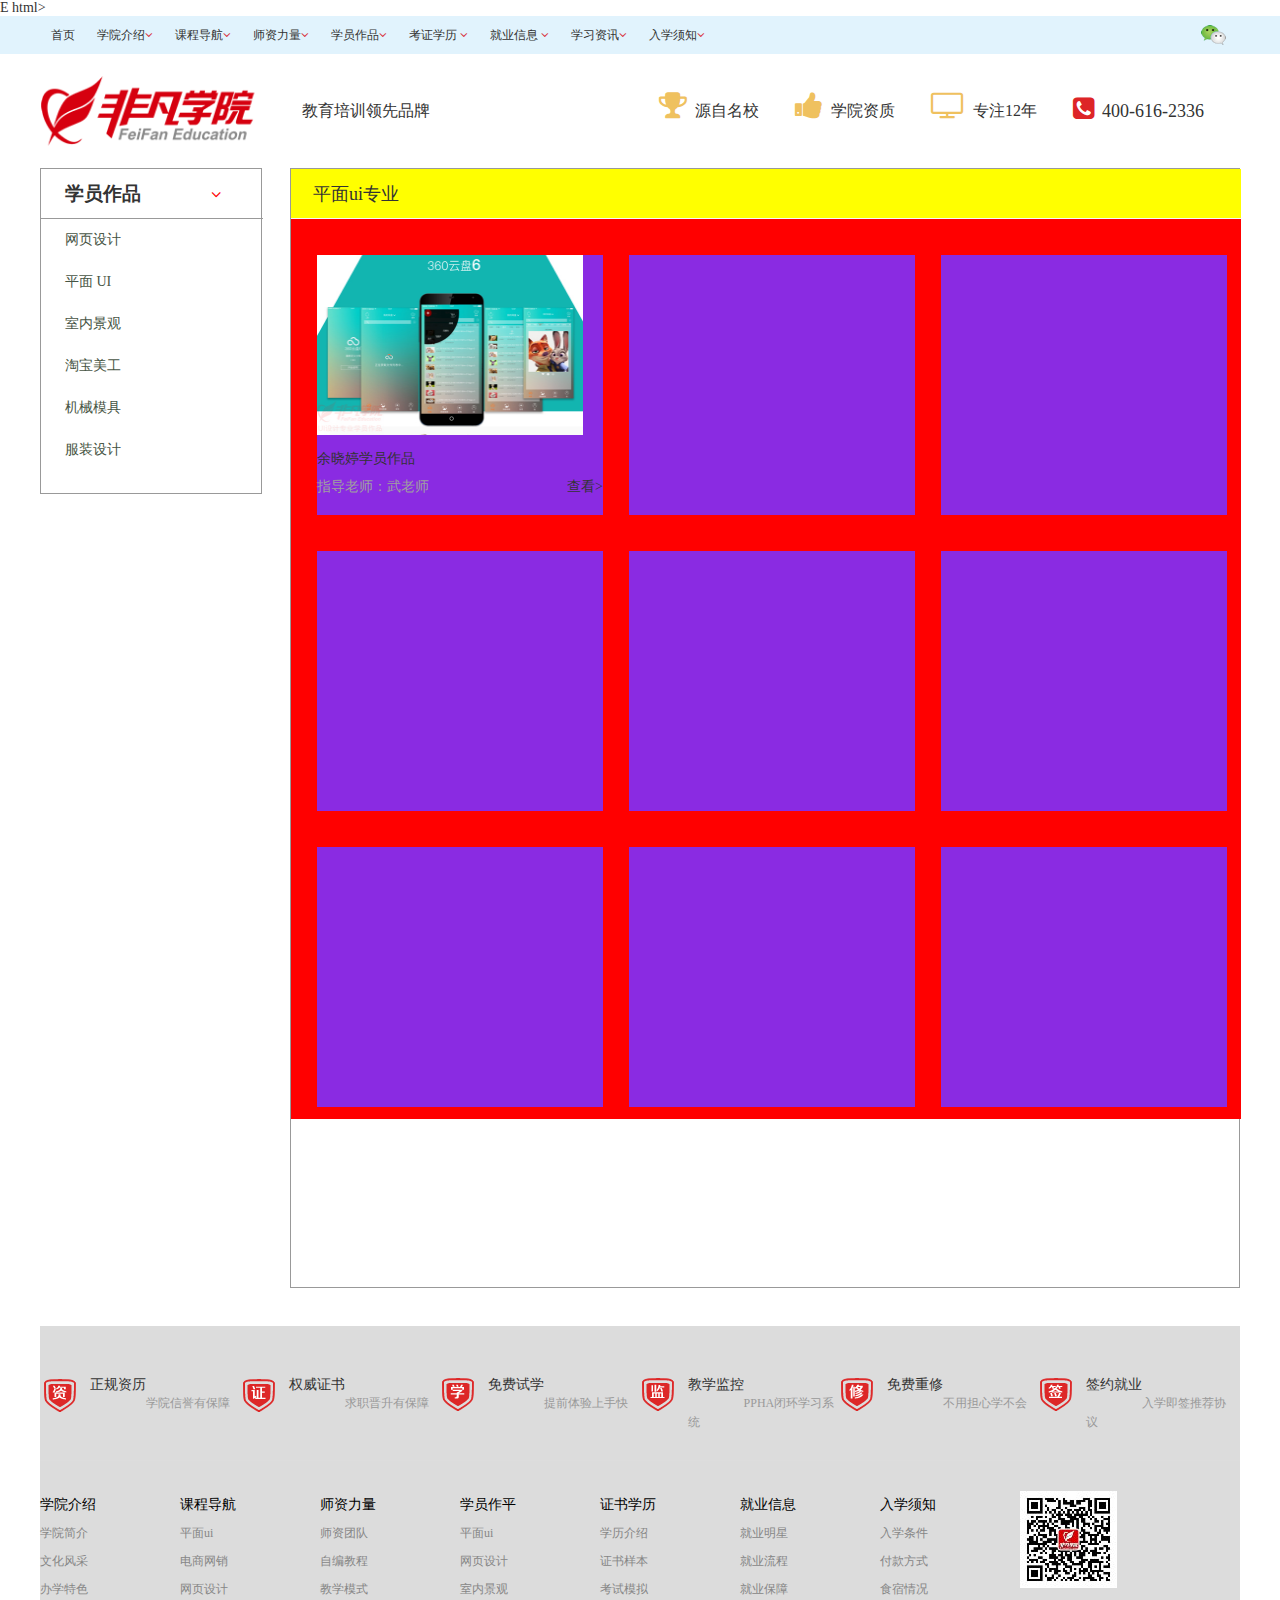
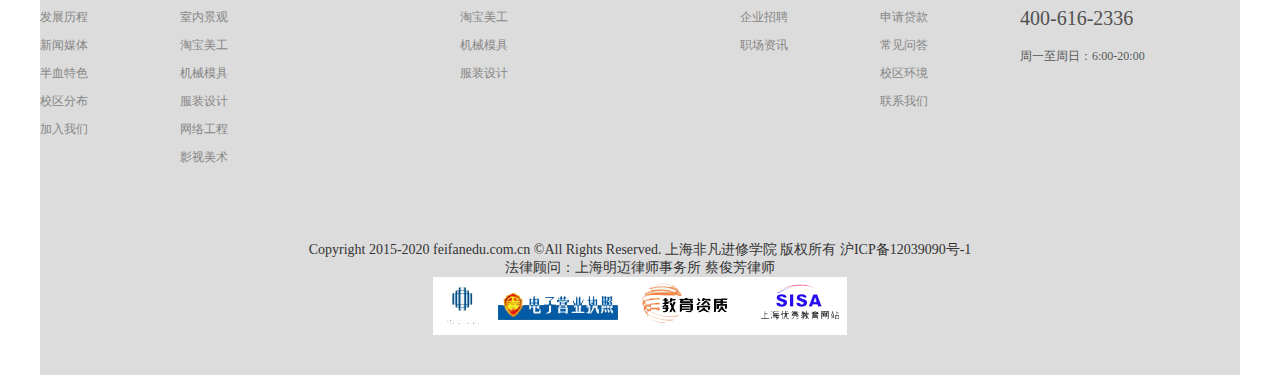
<file: 1/xxzp.html>
E html>
<html>
	<head>
		<meta charset="UTF-8">
		<title></title>
		<link rel="stylesheet" href="css/font-awesome.css" />
		<link rel="stylesheet" href="css/style.css" />
		<link rel="stylesheet" href="css/qitafy.css" />
	</head>
	<body>
		<div id="header">
			
		</div>
		<div class="main3 w">
		<div class="xxjs-left left">
						<div class="xxjs-shang">
				<h3 class="left">学员作品</h3>
					<span class="fa fa-angle-down right"></span>	
				</div>
				<div class="xxjs-xia">
					<ul>
					
						<li>
						<a href="#">网页设计</a>
					</li>
					<li>
						<a href="#">平面 UI</a>
					</li>
					<li>
						<a href="#">室内景观</a>
					</li>
					<li>
						<a href="#">淘宝美工</a>
					</li>
					<li>
						<a href="#">机械模具</a>
					</li>
					<li>
						<a href="#">服装设计</a>
					</li>
					</ul>
				</div>
				</div>
				<div class="xxzp-right right">
					<div class="zuop-tou">
					<p>平面ui专业</p>
				</div>
				<div class="zuop-xia">
					<ul>
						<li>
							<div class="img">
									<img src="img/作品-1.jpg"/>
								</div>
								<p style="margin-top: 10px;">余晓婷学员作品</p>
								<p style="color: #a0a0a0;">指导老师：武老师<span class="right"><a href="#">查看></a></span></p>
						</li>
						<li></li>
						<li></li>
						<li></li>
						<li></li>
						<li></li>
						<li></li>
						<li></li>
						<li></li>
					</ul>
				</div>
				</div>	
		</div>
		
		
		
		<div id="footer">
			
		</div>
	<script type="text/javascript" src="js/jquery-2.1.0.js" ></script>
		
		<script type="text/javascript">
			
			$(document).ready(function(){
				$("#header").load("header.html");
				$("#footer").load("footer.html");
			});
			
			
				var aImages = $(".main3 .xxzp-right .zuop-xia .img");
				aImages.hover(function() {
					$(this).children("img").stop().animate({
						width: "372px",
						height: "280px",
						left: "-50px",
						top: "-50px"
					}, 1000);
				}, function() {
					$(this).children("img").stop().animate({
						width: "272px",
						height: "180px",
						left: "0px",
						top: "0px"
					}, 1000);
				});
		</script>	
	</body>
</html>
</file>
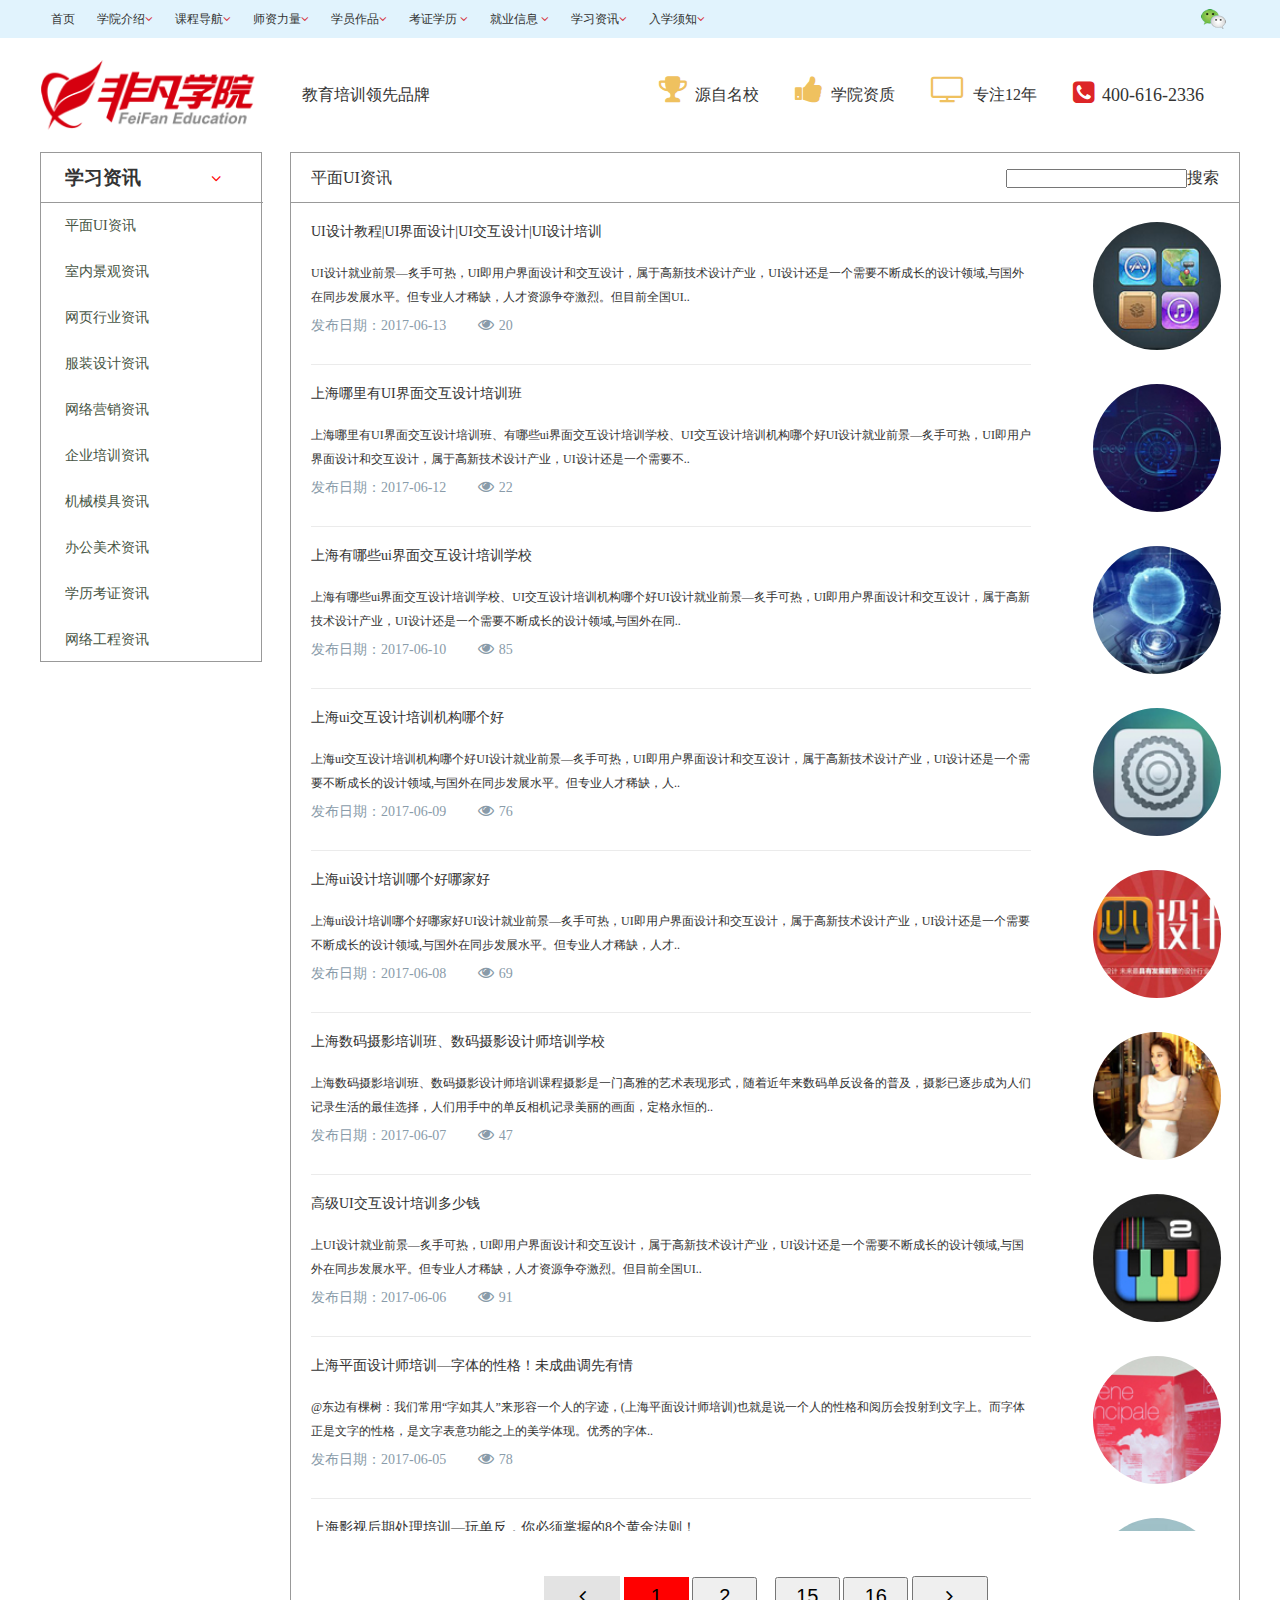
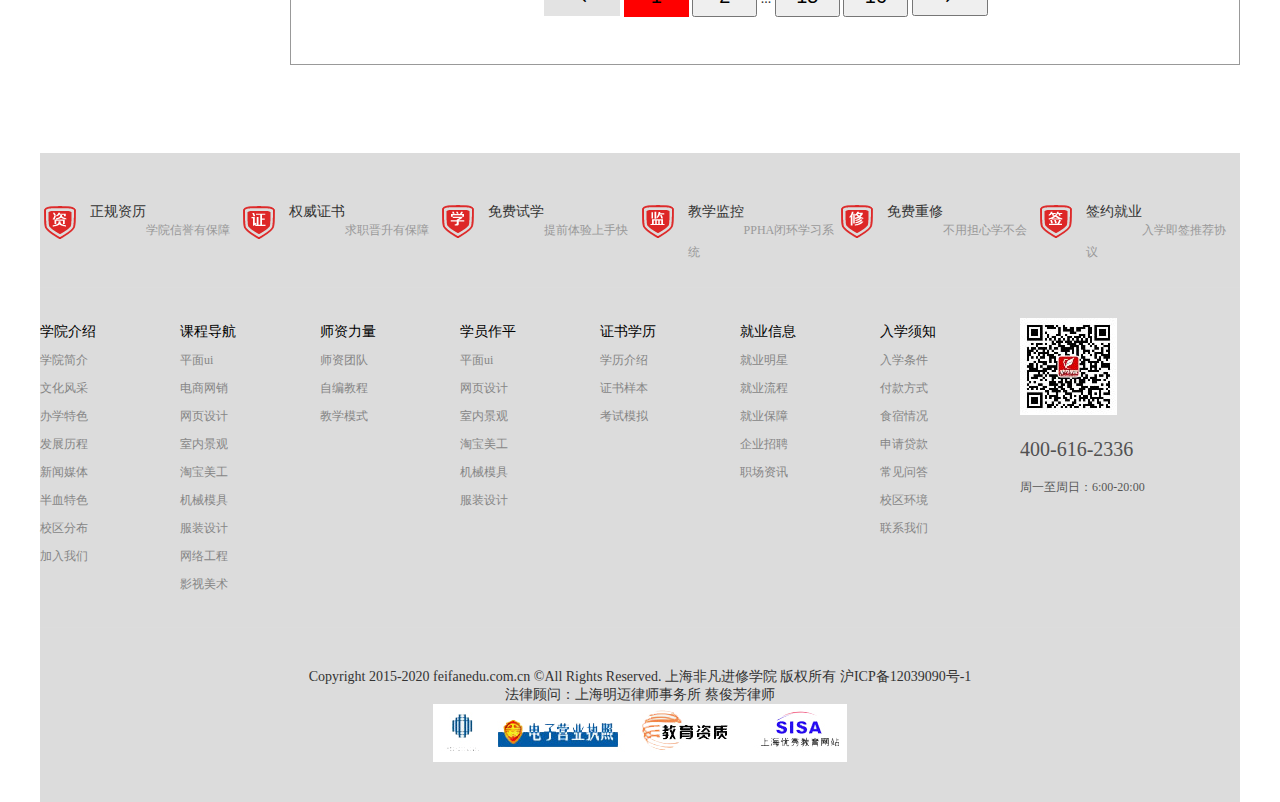
<file: 1/zixun.html>
<!DOCTYPE html>
<html>
	<head>
		<meta charset="UTF-8">
		<title></title>
		<link rel="stylesheet" href="css/font-awesome.css" />
		<link rel="stylesheet" href="css/style.css" />
		<link rel="stylesheet" href="css/qitafy.css" />
	</head>
	<body>
		<div id="header">
			
		</div>
		<div class="main2 w">
			<div class="xxjs-left left">
						<div class="xxjs-shang">
				<h3 class="left">学习资讯</h3>
					<span class="fa fa-angle-down right"></span>	
				</div>
				<div class="xxjs-xia">
					<ul>
					<li><a href="#">平面UI资讯</a></li>
						<li><a href="#">室内景观资讯</a></li>
						<li><a href="#">网页行业资讯</a></li>
						<li><a href="#">服装设计资讯</a></li>
						<li><a href="#">网络营销资讯</a></li>
						<li><a href="#">企业培训资讯</a></li>
						<li><a href="#">机械模具资讯</a></li>
						<li><a href="#">办公美术资讯</a></li>
						<li><a href="#">学历考证资讯</a></li>
						<li><a href="#">网络工程资讯</a></li>
					</ul>
				</div>
				</div>
			<div class="xxjs-right right">
				<div class="wenzi">
					<div class="wenzi-l left">
						<a href="#">平面UI资讯</a>
					</div>
					<div class="wenzi-r right">
						<input type="search" name="search" id="search" /><span>搜索</span>
					</div>
				</div>
				
				<div class="xiawen">
					<ul>
						<li>
							<div class="tizixs left">
								<p class="a1"><a href="#">UI设计教程|UI界面设计|UI交互设计|UI设计培训</a></p>
										<p class="a2"><a href="#">UI设计就业前景—炙手可热，UI即用户界面设计和交互设计，属于高新技术设计产业，UI设计还是一个需要不断成长的设计领域,与国外在同步发展水平。但专业人才稀缺，人才资源争夺激烈。但目前全国UI..</a></p>
										<p class="a3"><span>发布日期：2017-06-13 </span><span class="fa fa-eye"></span>20 </p>
							</div>
							<div class="tupian22 right">
								<img src="img/201706130928199.jpg"/
							</div>
						</li>
						<li>
							<div class="tizixs left">
								<p class="a1"><a href="#">上海哪里有UI界面交互设计培训班</a></p>
										<p class="a2"><a href="#">上海哪里有UI界面交互设计培训班、有哪些ui界面交互设计培训学校、UI交互设计培训机构哪个好UI设计就业前景—炙手可热，UI即用户界面设计和交互设计，属于高新技术设计产业，UI设计还是一个需要不..</a></p>
										<p class="a3"><span>发布日期：2017-06-12 </span><span class="fa fa-eye"></span>22 </p>
							</div>
							<div class="tupian22 right">
								<img src="img/201706121027530.jpg"/
							</div>
						</li>
						<li>
							<div class="tizixs left">
								<p class="a1"><a href="#">上海有哪些ui界面交互设计培训学校</a></p>
										<p class="a2"><a href="#">上海有哪些ui界面交互设计培训学校、UI交互设计培训机构哪个好UI设计就业前景—炙手可热，UI即用户界面设计和交互设计，属于高新技术设计产业，UI设计还是一个需要不断成长的设计领域,与国外在同..</a></p>
										<p class="a3"><span>发布日期：2017-06-10 </span><span class="fa fa-eye"></span>85 </p>
							</div>
							<div class="tupian22 right">
								<img src="img/201706100940549.jpg"/
							</div>
						</li>
						<li>
							<div class="tizixs left">
								<p class="a1"><a href="#">上海ui交互设计培训机构哪个好</a></p>
										<p class="a2"><a href="#">上海ui交互设计培训机构哪个好UI设计就业前景—炙手可热，UI即用户界面设计和交互设计，属于高新技术设计产业，UI设计还是一个需要不断成长的设计领域,与国外在同步发展水平。但专业人才稀缺，人..</a></p>
										<p class="a3"><span>发布日期：2017-06-09 </span><span class="fa fa-eye"></span>76 </p>
							</div>
							<div class="tupian22 right">
								<img src="img/201706091042053.jpg"/
							</div>
						</li>
						<li>
							<div class="tizixs left">
								<p class="a1"><a href="#">上海ui设计培训哪个好哪家好</a></p>
										<p class="a2"><a href="#">上海ui设计培训哪个好哪家好UI设计就业前景—炙手可热，UI即用户界面设计和交互设计，属于高新技术设计产业，UI设计还是一个需要不断成长的设计领域,与国外在同步发展水平。但专业人才稀缺，人才..</a></p>
										<p class="a3"><span>发布日期：2017-06-08 </span><span class="fa fa-eye"></span>69 </p>
							</div>
							<div class="tupian22 right">
								<img src="img/201706081033572.jpg"/
							</div>
						</li>
						<li>
							<div class="tizixs left">
								<p class="a1"><a href="#">上海数码摄影培训班、数码摄影设计师培训学校</a></p>
										<p class="a2"><a href="#">上海数码摄影培训班、数码摄影设计师培训课程摄影是一门高雅的艺术表现形式，随着近年来数码单反设备的普及，摄影已逐步成为人们记录生活的最佳选择，人们用手中的单反相机记录美丽的画面，定格永恒的..</a></p>
										<p class="a3"><span>发布日期：2017-06-07 </span><span class="fa fa-eye"></span>47 </p>
							</div>
							<div class="tupian22 right">
								<img src="img/201706081000110.jpg"/
							</div>
						</li>
						<li>
							<div class="tizixs left">
								<p class="a1"><a href="#">高级UI交互设计培训多少钱</a></p>
										<p class="a2"><a href="#">上UI设计就业前景—炙手可热，UI即用户界面设计和交互设计，属于高新技术设计产业，UI设计还是一个需要不断成长的设计领域,与国外在同步发展水平。但专业人才稀缺，人才资源争夺激烈。但目前全国UI..</a></p>
										<p class="a3"><span>发布日期：2017-06-06 </span><span class="fa fa-eye"></span>91 </p>
							</div>
							<div class="tupian22 right">
								<img src="img/201706061100077.jpg"/
							</div>
						</li>
						<li>
							<div class="tizixs left">
								<p class="a1"><a href="#">上海平面设计师培训—字体的性格！未成曲调先有情</a></p>
										<p class="a2"><a href="#">@东边有棵树：我们常用“字如其人”来形容一个人的字迹，(上海平面设计师培训)也就是说一个人的性格和阅历会投射到文字上。而字体正是文字的性格，是文字表意功能之上的美学体现。优秀的字体..</a></p>
										<p class="a3"><span>发布日期：2017-06-05 </span><span class="fa fa-eye"></span>78 </p>
							</div>
							<div class="tupian22 right">
								<img src="img/201706051430254.jpg"/
							</div>
						</li>
						<li>
							<div class="tizixs left">
								<p class="a1"><a href="#">上海影视后期处理培训—玩单反，你必须掌握的8个黄金法则！</a></p>
										<p class="a2"><a href="#">(上海影视后期处理培训)摄影和时间是怎样一种东西？它能改变一切、带走一切、更可留下一切。我们用图片记录生活的过程，让那些属于你我的年轻成为永恒的记忆，过年临近，出游时记住这绝密8个黄金法则，..</a></p>
										<p class="a3"><span>发布日期：2017-06-04 </span><span class="fa fa-eye"></span>93 </p>
							</div>
							<div class="tupian22 right">
								<img src="img/201706041113112.jpg"/
							</div>
						</li>
						
					</ul>
				</div>
				
				  <div class="btn-xx">
					    	<button class="prev fa fa-angle-left" ></button>
					    	<button class="number1">1</button>
					    	<button class="number">2</button>
					    	<span>...</span>
					    	<button class="number">15</button>
					    	<button class="number">16</button>
					    	<button class="next fa fa-angle-right" ></button>
					    </div>
			</div>
				
				
				
		</div>
		
		
		
		<div id="footer">
			
		</div>
	<script type="text/javascript" src="js/jquery-2.1.0.js" ></script>
		
		<script type="text/javascript">
			
			$(document).ready(function(){
				$("#header").load("header.html");
				$("#footer").load("footer.html");
			});
		</script>	
	</body>
</html>
</file>
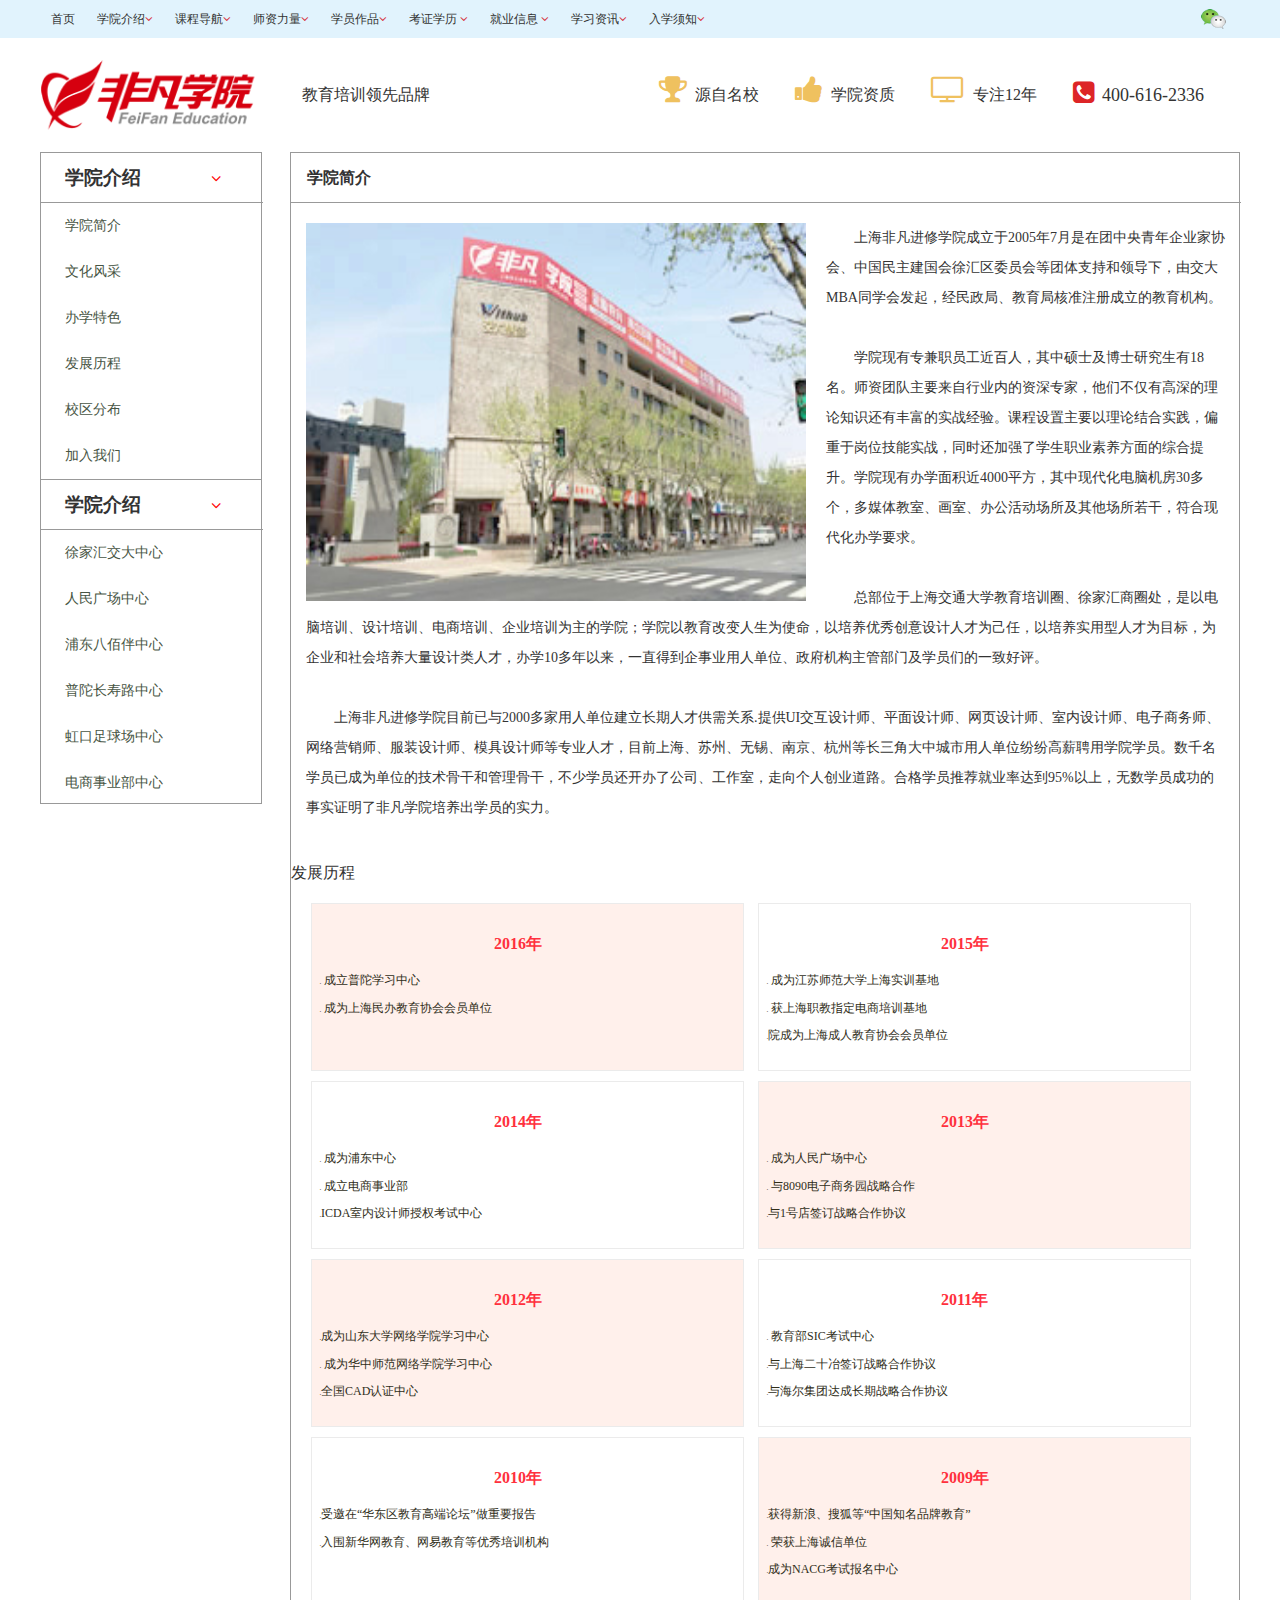
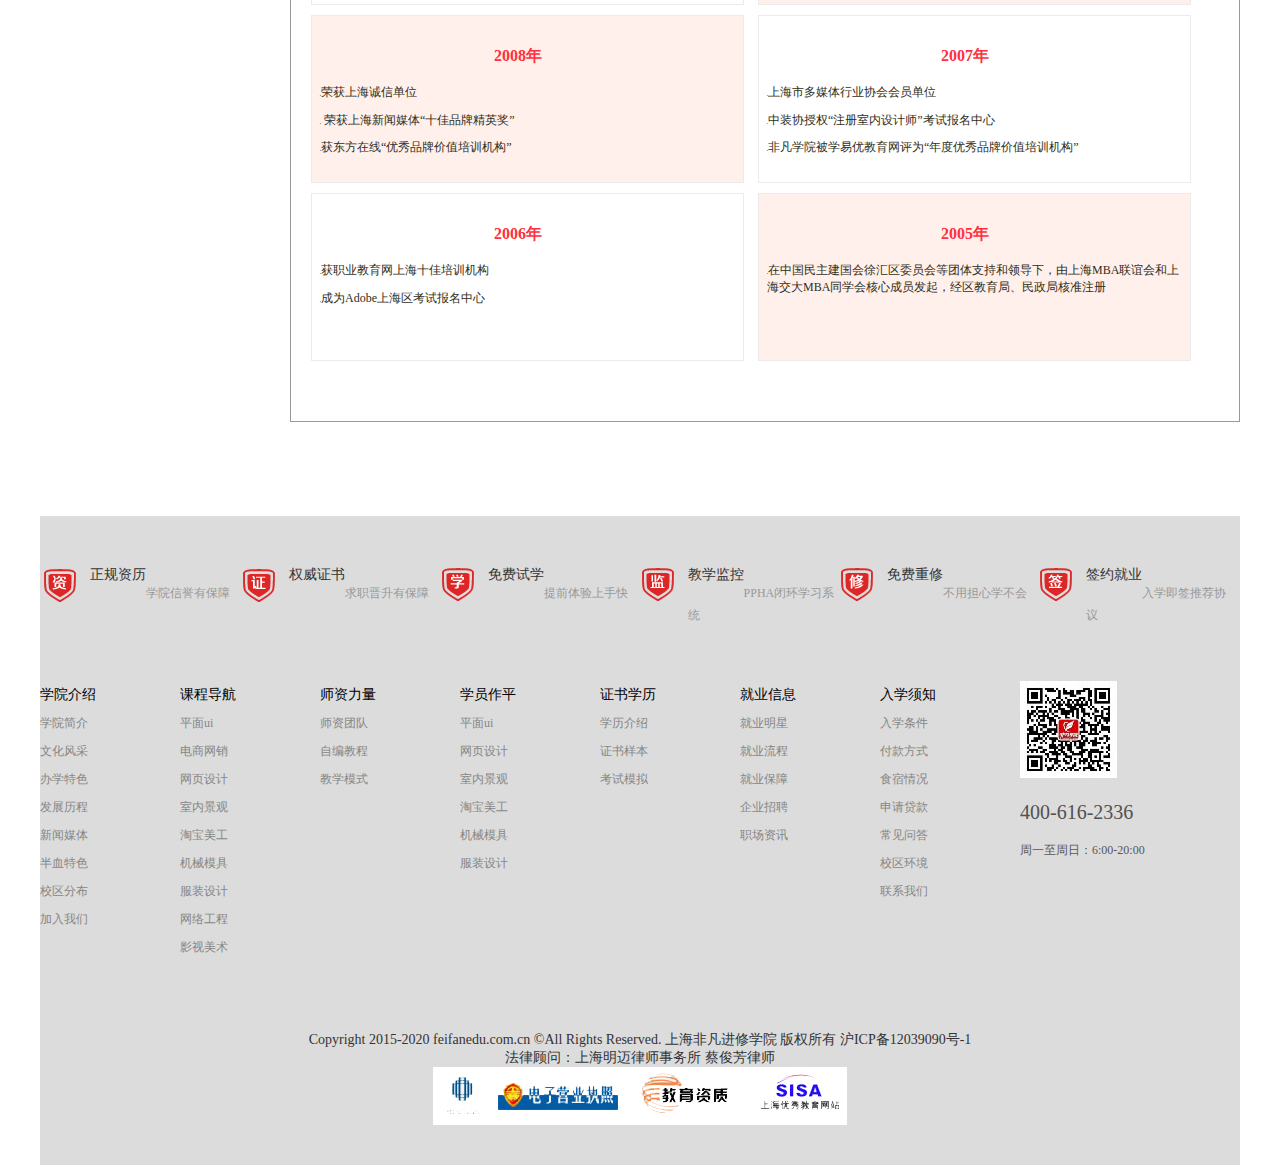
<file: 1/zzjl.html>
<!DOCTYPE html>
<html>
	<head>
		<meta charset="UTF-8">
		<title></title>
		<link rel="stylesheet" href="css/font-awesome.css" />
		<link rel="stylesheet" href="css/style.css" />
		<link rel="stylesheet" href="css/qitafy.css" />
	</head>
	<body>
		<div id="header">
			
		</div>
		
		
		
		<div class="main w">
			<div class="xxjs-left left">
				<div class="xxjs-shang">
				<h3 class="left">学院介绍</h3>
					<span class="fa fa-angle-down right"></span>	
				</div>
				<div class="xxjs-xia">
					<ul>
					<li><a href="#">学院简介</a></li>
					<li><a href="#">文化风采</a></li>
					<li><a href="#">办学特色</a></li>
					<li><a href="#">发展历程</a></li>
					<li><a href="#">校区分布</a></li>
					<li><a href="#">加入我们</a></li>
					</ul>
				</div>
				<div class="xxjs-shang">
				<h3 class="left">学院介绍</h3>
					<span class="fa fa-angle-down right"></span>	
				</div>
				<div class="xxjs-xia">
					<ul>
					<li><a href="#">徐家汇交大中心</a></li>
					<li><a href="#">人民广场中心</a></li>
					<li><a href="#">浦东八佰伴中心</a></li>
					<li><a href="#">普陀长寿路中心</a></li>
					<li><a href="#">虹口足球场中心</a></li>
					<li><a href="#">电商事业部中心</a></li>
					</ul>
				</div>
			</div>
			<div class="xxjs-right right">
				<div class="wenzi">
					<h3>学院简介</h3>
				</div>
				<div class="wenduan">
					<div class="tupian">
						<img src="img/xuexiao.jpg"/>
					</div>
					<p>上海非凡进修学院成立于2005年7月是在团中央青年企业家协会、中国民主建国会徐汇区委员会等团体支持和领导下，由交大MBA同学会发起，经民政局、教育局核准注册成立的教育机构。</p>
					<br/>
					<p>学院现有专兼职员工近百人，其中硕士及博士研究生有18 名。师资团队主要来自行业内的资深专家，他们不仅有高深的理论知识还有丰富的实战经验。课程设置主要以理论结合实践，偏重于岗位技能实战，同时还加强了学生职业素养方面的综合提升。学院现有办学面积近4000平方，其中现代化电脑机房30多个，多媒体教室、画室、办公活动场所及其他场所若干，符合现代化办学要求。</p>
					<br/>
					<p>总部位于上海交通大学教育培训圈、徐家汇商圈处，是以电脑培训、设计培训、电商培训、企业培训为主的学院；学院以教育改变人生为使命，以培养优秀创意设计人才为己任，以培养实用型人才为目标，为企业和社会培养大量设计类人才，办学10多年以来，一直得到企事业用人单位、政府机构主管部门及学员们的一致好评。</p>
					<br/>
					<p>上海非凡进修学院目前已与2000多家用人单位建立长期人才供需关系.提供UI交互设计师、平面设计师、网页设计师、室内设计师、电子商务师、网络营销师、服装设计师、模具设计师等专业人才，目前上海、苏州、无锡、南京、杭州等长三角大中城市用人单位纷纷高薪聘用学院学员。数千名学员已成为单位的技术骨干和管理骨干，不少学员还开办了公司、工作室，走向个人创业道路。合格学员推荐就业率达到95%以上，无数学员成功的事实证明了非凡学院培养出学员的实力。</p>
					<br/>
				</div>
				
				<div class="xiakuang">
					<div class="wenzi-xia">
						<p>发展历程</p>
					</div>
					<div class="kuangkuang">
						<ul>
							<li style="background-color: #fff0eb;">
								<h1>2016年</h1>
							<p class="p1"><span class="fa fa-circle"></span> 成立普陀学习中心</p>
							<p class="p2"><span class="fa fa-circle"></span> 成为上海民办教育协会会员单位</p>
							
							</li>
							<li>
								<h1>2015年</h1>
							<p class="p1"><span class="fa fa-circle"></span> 成为江苏师范大学上海实训基地</p>
							<p class="p2"><span class="fa fa-circle"></span> 获上海职教指定电商培训基地</p>
							<p class="p3"><span class="fa fa-circle"></span>院成为上海成人教育协会会员单位 </p>
							</li>
						<li>
								<h1>2014年</h1>
							<p class="p1"><span class="fa fa-circle"></span> 成为浦东中心</p>
							<p class="p2"><span class="fa fa-circle"></span> 成立电商事业部</p>
							<p class="p3"><span class="fa fa-circle"></span>ICDA室内设计师授权考试中心</p>
							</li>
							<li style="background-color: #fff0eb;">
								<h1>2013年</h1>
							<p class="p1"><span class="fa fa-circle"></span> 成为人民广场中心</p>
							<p class="p2"><span class="fa fa-circle"></span> 与8090电子商务园战略合作</p>
							<p class="p3"><span class="fa fa-circle"></span>与1号店签订战略合作协议</p>
							</li>
							<li style="background-color: #fff0eb;">
								<h1>2012年</h1>
							<p class="p1"><span class="fa fa-circle"></span>成为山东大学网络学院学习中心</p>
							<p class="p2"><span class="fa fa-circle"></span> 成为华中师范网络学院学习中心</p>
							<p class="p3"><span class="fa fa-circle"></span>全国CAD认证中心</p>
							</li>
							<li>
								<h1>2011年</h1>
							<p class="p1"><span class="fa fa-circle"></span> 教育部SIC考试中心</p>
							<p class="p2"><span class="fa fa-circle"></span>与上海二十冶签订战略合作协议</p>
							<p class="p3"><span class="fa fa-circle"></span>与海尔集团达成长期战略合作协议</p>
							</li>
							<li>
								<h1>2010年</h1>
							<p class="p1"><span class="fa fa-circle"></span>受邀在“华东区教育高端论坛”做重要报告</p>
							<p class="p2"><span class="fa fa-circle"></span>入围新华网教育、网易教育等优秀培训机构</p>
							
							</li>
							<li style="background-color: #fff0eb;">
								<h1>2009年</h1>
							<p class="p1"><span class="fa fa-circle"></span>获得新浪、搜狐等“中国知名品牌教育”</p>
							<p class="p2"><span class="fa fa-circle"></span> 荣获上海诚信单位</p>
							<p class="p3"><span class="fa fa-circle"></span>成为NACG考试报名中心</p>
							</li>
							<li style="background-color: #fff0eb;">
								<h1>2008年</h1>
							<p class="p1"><span class="fa fa-circle"></span>荣获上海诚信单位</p>
							<p class="p2"><span class="fa fa-circle"></span> 荣获上海新闻媒体“十佳品牌精英奖”</p>
							<p class="p3"><span class="fa fa-circle"></span>获东方在线“优秀品牌价值培训机构”</p>
							</li>
							<li>
								<h1>2007年</h1>
							<p class="p1"><span class="fa fa-circle"></span>上海市多媒体行业协会会员单位</p>
							<p class="p2"><span class="fa fa-circle"></span>中装协授权“注册室内设计师”考试报名中心</p>
							<p class="p3"><span class="fa fa-circle"></span>非凡学院被学易优教育网评为“年度优秀品牌价值培训机构”</p>
							</li>
						<li>
								<h1>2006年</h1>
							<p class="p1"><span class="fa fa-circle"></span>获职业教育网上海十佳培训机构</p>
							<p class="p2"><span class="fa fa-circle"></span>成为Adobe上海区考试报名中心</p>
				
							</li>
					<li style="background-color: #fff0eb;">
								<h1>2005年</h1>
							<p class="p1"><span class="fa fa-circle"></span>在中国民主建国会徐汇区委员会等团体支持和领导下，由上海MBA联谊会和上海交大MBA同学会核心成员发起，经区教育局、民政局核准注册</p>
							
							</li>
							
						</ul>
					
					
					</div>
				</div>
				
				
			</div>
			
			
			
		</div>
		
		<div id="footer">
			
		</div>
	<script type="text/javascript" src="js/jquery-2.1.0.js" ></script>
		
		<script type="text/javascript">
			
			$(document).ready(function(){
				$("#header").load("header.html");
				$("#footer").load("footer.html");
			});
		</script>	
	</body>
</html>
</file>
<file: 1/css/style.css>
*{
	padding: 0;
	margin: 0;
}
a{
	text-decoration: none;
	color: #333;
}
body{
	background-color: #fff;
	font-size: 14px;
	color: #333333;
	font-family: "arial, helvetica, sans-serif";
}
.w{
	width: 1200px;
	margin-left: auto;
	margin-right: auto;
}
.left{
	float: left;
}
.right{
	float: right;
}
.clear:after{
	display: block;
	content: " ";
	clear: both;
}
.top{
	height: 38px;
	line-height: 38px;
 background-color: #e1f3fd;
 font-size: 12px;
 min-width: 1200px;
}
.top li{
	float: left;
	padding: 0 11px;
	list-style: none;
	position: relative;
}
.top li:hover{
	background-color: gainsboro;
}
.top li:hover .sub-nav{display: block;
}

.top li span.fa{color:#D82936;
	
}
/*二级菜单*/
.top .sub-nav{
	position: absolute;
	top: 38px;
	left: 0px;
	background-color: gainsboro;
	width: 78px;
	text-align: center;
	display: none;
	z-index: 9999;
	
}
.top .sub-nav li{
	padding: 0;
	width: inherit;
}
.top .sub-nav li:hover{
	background-color: #e1f3fd;
}
.top .sub-nav li:hover a{
	color: #D82936;
}
.top li:hover span.fa:before{
	content: "\f106";
}


/*右微信*/
.top .wechat li{
	height: 38px;
padding-top: 6px;
box-sizing: border-box;
	
}


.top .wechat li:hover{
	background-color: #e1f3fd;
	
}
.top .wechat li:hover .qrcode{
	display: block;
}
.top .qrcode{
	width: 110px;
	height: 110px;
	position: absolute;
	top: 38px;
	right: 0;
	display: none;
}

.ner{
	height: 114px;
	/*background-color: red;*/
	padding: 22px 0;
	box-sizing: border-box;
}
.ner .logo{height: 70px;
	
}

.ner .logo img{height: 70px;
	
}
.ner .slogan{margin-left: 32px;
line-height: 70px;
font-size: 16px;
	
}
.ner ul{line-height: 70px;
list-style: none;
	
}
.ner ul li{
	float: left;
	font-size: 16px;
	margin-right: 36px;
}
.ner li span.fa{
	font-size: 30px;
	color:#efc15f;
	margin-right: 8px;
}
.ner li.phone-400{
	font-size: 18px;
}
.ner li.phone-400 span{
	font-size: 25px;
	color: #dd2527;
}
/*轮播图*/
.banner{
	height: 350px;
	background-color: blue;
	position: relative;
}
.banner ul{
	list-style: none;
}
 .banner ul li{
 		width: 100%;
 		height: 350px;
 		position: absolute;
 		top: 0;
 		left: 0;
 		display: none;
 }
 .banner ul li:first-child{
 	display: block;
 }

 .banner ul li img{
 	height: inherit;
width: inherit;
 }
.banner .points{
	position: absolute;
	bottom: 20px;
	left: 50%;
}
.banner .points span{
	display: block;
	float: left;
	width: 12px;
	height: 12px;
	margin: 0 6px;
	border-radius: 50%;
	border: solid 1px #FFFFFF;
}
.banner .points span.active{
	border-color:#de2824;
	background-color: #de2824;
}
.class{
	margin-top:28px;
	height: 450px;
	/*background-color: yellow;*/
	position: relative;
	
}
.class > div{
	height: inherit;
}
.class .class-news{
	margin-left:240px;
	margin-right:228px;
}
.class-news .hott1{
	height: 45px;
	line-height: 45px;
	border-bottom: 1px solid gainsboro;

}
.class-news .hott1 li{
	float: left;
	padding: 0 20px;
    list-style: none;
}
.class-news .hott2 .class1{
	height:100px ;
	width: 365px;
	padding: 16px 22px;
	box-sizing: border-box;
}
.class-news .hott2 .tutu{
	margin-right:24px ;
}
.class-news .hott2 .tutu img{
	width: 50px;
	height: 50px;
	border-radius: 50%;
}
.class-news .hott2 .tutu p{
margin: 0;
	padding-left:9px;
	color: darkgray;
	font-size: 12px;
}
.class-news .hott2 .zizi p{
	margin:0 ;
	padding: 0;
	font-size: 12px;
	color: darkgray;
}
.class-news .hott2 .zizi p:first-child{
	margin-bottom: 10px;
	height: 20px;
}
.class-news .hott2 .zizi a{
	color: #333333;
	margin: 0;
	font-size: 14px;
}
.class-news .hott2 .zizi a:hover{
	color: red;
}
.class .class-list{
	width: 220px;
	/*background-color: red;*/
	position: absolute;
	left: 0;
	top: 0;
}

.class .class-hot{
	width: 200px;
	/*background-color: orange;*/
	position: absolute;
	right: 0;
	top: 0;
	box-sizing: border-box;
}


.class .class-hot .zhuti {

	font-size: 16px;
	line-height: 45px;
	text-align: center;
}
.class .class-hot .ttt{
	height: 130px;
	width: 200px;
	background-color: red;
	margin-bottom: 10px;
	position: relative;
	overflow: hidden;
}
.class .class-hot .ttt:last-child{
	margin-bottom: 0px;
}
.class .class-hot .ttt img{
	width: 200px;
	height: 130px;
}

.class .class-hot .ttt .jiawen{
	position: absolute;
	bottom: -30px;
	background-color: rgba(0, 0, 0, 0.5);
	width: 200px;
	height: 70px;
	line-height: 50px;
	color: #FFFFFF;
	
}

.class .class-hot .ttt .jiawen:hover{
	position: absolute;
	bottom: 0px;
	
}

.class .class-hot .ttt .jiawen a{
	color: #fff;
	font-size: 12px;
}
.class .class-hot .ttt .jiawen p{
	text-align: left;
	line-height: 1.5em;
	
}
.class .class-hot .ttt .jiawenp a{
	color: gainsboro;
}

/*导航2级菜单*/
.class .class-list .category{
	font-size: 16px;
	
}
.class .class-list .category li{
	height: 41px;
	line-height: 41px;
	box-sizing: border-box;
	border-left: solid 1px #d8d8d8;
	border-right:solid 1px #d8d8d8 ;
	border-bottom: solid  1px #d8d8d8;
	list-style: none;
	padding-left: 18px;
}

.class .class-list .category li:first-child{
	border-left:none;
	border-right:none;
	background-color: #dd2726;
	color: #FFFFFF;
}
.class .class-list .category li:first-child span.fa{
	margin-right: 18px;	
	color: #fff;
	font-size: 18px;
	margin-left: 0;
}
.class .class-list .category li span{
	font-size: 10px;
	margin-left: 26px;
	color: #959ba9;
}
.class .class-list .category li.hover{
	background-color: gainsboro;
	color:#d82936;
}
.class .sub-list{
	height: 410px;
	width: 620px;
	position: absolute;
	padding: 20px;
	box-sizing: border-box;
	top: 41px;
	left: 220px;
	background-color: gainsboro;
	display: none;
}

.class .sub-list ul{
	display: none;
}

.class .sub-list li:nth-child(2n+1){
	float: left;
}
.class .sub-list li:nth-child(2n){
	float: right;
}

.class .sub-list li{
	list-style: none;
    width: 270px;
    padding-left: 1em;
    box-sizing: border-box;
    height: 42;
    line-height: 42px;
    border-top:1px solid gray;
    background: none;
    font-size: 12px;
    color: #999;
}

.sub-list li:hover{
	color:#d82936;
}

/*最新开班*/
.class2{
	/*background-color: yellow;*/
	margin-top: 28px;
}
.class2 .eeff22{
	height: 50px;
	/*background-color: black;*/
	line-height: 50px;
	border-bottom:solid 1px groove ;
	position: relative;
}

.class2 .class-fies{
	width: 248px;
}
.class2 .tab ul{list-style: none;
	
}
.class2 .tab ul li{
	float: left;
	padding: 0 16px;
}
.class2 .tab ul li:first-child{
	color: #D82936;
}
.class2 .liner{
	width: 100px;
	height: 2px;
	position: absolute;
	background-color: #db272a;
	left: 241px;
	bottom: -1px;
}
.class2 .class-info{
	height: 300px;
	/*background-color: yellow;*/
}
.class2 .class-info ul{
	display: none;
}
.class2 .class-info ul:first-child{
	display: block;
}

.class2 .class-info li{
	float: left;
	list-style:none;
	width: 270px;
	height: 300px;
	margin-right: 40px;
	/*background-color: blue;*/

}

.class2 .class-info ul li:last-child{
	margin-right: 0;
}
.class2 .class-info .class-432{
	margin-top:20px ;
}
.class2 .class-info .class-432:hover{
	height: 270px;
	width: 270px;
	border: 1px solid gainsboro;

}
.class2 .class-info .class-432 p{
	margin-bottom: 20px;
	font-size: 16px;
}
.class2 .class-info .class-432 span a{
	color: #A9A9A9;
	font-size: 12px;}

.class2 .class-info .class-432 img{
	height: 180px;
    width: 270px;

	
}


/*表格*/
.table{
	margin-top: 28px;
}
.table table{
	width: 570px;
	font-size: 14px;
	float: left;
}
.table table:first-child{
	margin-right: 60px;
}

.table table a{
	color:#51B8F1 ;
}

.table .zilis{
	color: red;
}
.table table tr td{
	text-align: center;
	height: 34px;
	line-height: 34px;
}
.table tr td:first-child{
	text-align: left;
}
/*滚动新闻*/
.news{
	height: 34px;
	line-height: 34px;
	position: relative;
	overflow: hidden;
border-bottom: 1px solid;
box-sizing: border-box;

}
.news .register{
	width: 110px;
	height: 34px;
	background-color: white;
	position: absolute;
	top: 0;
	left: 0;
	z-index: 10;
	line-height: 34px;
	text-align: center;
	
	box-sizing: border-box;
	
}

.news ul.news-list2{
	position: absolute;
	top: 0;
	left: 0;
	list-style: none;
	width: 20000px;
	
}
.news ul.news-list2 li{
	float: left;
	margin-right: 26px;
	

}



/*师资力量*/
.szll{
	height: 320px;
	margin-top: 28px;
}
.szll .szll-tou{
	height: 50px;
	line-height: 50px;
}
.szll .szll-xia{
	height: 270px;

}
.szll .szll-xia li{
	float: left;
	list-style:none;
	width: 270px;
	height: 240px;
	margin-right: 40px;

}

.szll .szll-xia ul li:last-child{
	margin-right: 0;
}

.tuchu{
	height: 180px;
	width: 270px;
	background-color: rgba(0,0,0,0.8);
	position: absolute;
	top: 0px;
	color: white;
	text-align: center;
	padding: 40px 10px;
	box-sizing: border-box;
	display: none;
}

.szll .szll-xia .zhaop {
	position: relative;
	margin-top: 16px;
	
}	

.szll .zhaop:hover .tuchu{
	display: block;
}
.szll .szll-xia .zhaop img{
	width: 270px;
	height: 180px;

	
}
.szll .szll-xia .zhaop p{
	font-size: 16px;
	margin-top: 20px;
	margin-bottom:5px;
}
.szll .szll-xia .zhaop a{
	font-size: 12px;
	color: #999999;
}

.szll .szll-xia .zhaop span.fa{
	color: orangered;
	font-size: 18px;
}


.xxzp{
	/*background-color: yellow;*/
	margin-top: 28px;
}
.xxzp .eeff33{
	height: 50px;
	/*background-color: black;*/
	line-height: 50px;
	border-bottom:solid 1px groove ;
	position: relative;
}

.xxzp .xxzp-fies{
	width: 248px;
}
.xxzp .xxzp-tab ul{list-style: none;
	
}
.xxzp .xxzp-tab ul li{
	float: left;
	padding: 0 16px;
}
.xxzp .xxzp-tab ul li:first-child{
	color: #D82936;
}
.xxzp .liner{
	width: 100px;
	height: 2px;
	position: absolute;
	background-color: #db272a;
	left: 241px;
	bottom: -1px;
}
.xxzp .xxzp-info{
	height: 300px;
	/*background-color: yellow;*/
}
.xxzp .xxzp-info ul{
	display: none;
}
.xxzp .xxzp-info ul:first-child{
	display: block;
}

.xxzp .xxzp-info li{
	float: left;
	list-style:none;
	width: 270px;
	height: 300px;
	margin-right: 40px;
	/*background-color: blue;*/

}

.xxzp .xxzp-info ul li:last-child{
	margin-right: 0;
}
.xxzp .xxzp-info .class-4355{
	margin-top:20px ;
}
.xxzp .xxzp-info .class-4355:hover{
	height: 270px;
	width: 270px;
	border: 1px solid gainsboro;

}
.xxzp .xxzp-info .class-4355 p{
	margin-top: 20px;
	font-size: 16px;
	margin-bottom: 5px;
}
.xxzp .xxzp-info .class-4355 span a{
	color: #A9A9A9;
	font-size: 12px;}
	

.xxzp .xxzp-info .tupian45{
	height: 180px;
    width: 270px;
    overflow: hidden;

	
}

.xxzp .xxzp-info .tupian45 img{
	height: inherit;
	width: inherit;
	position: relative;
}





.jymx{
	margin-top: 28px;
	/*background-color: red;*/
	height: 278px;
}
.jymx .jymx-tou{
	height: 50px;
	/**background-color: black;*/
	line-height: 50px;
	font-size: 18px;
}
.jymx .jymx-tou span a{
	font-size: 14px;
}
.jymx .jymx-tup{
	background-color:#eaf7fd;
	height: 200px;
margin-top: 18px;

}
/*就业*/

.jiuye{
	height: 280px;
	margin-top:30px;
	background-color;
	
}

.jiuye .jiuye-1{
	height: 40px;
	line-height: 40px;
	background-col;
}

.jiuye .jiuye-1 p{
	margin: 0;
	font-size: 18px;
}

.jiuye .jiuye-1 a:hover{
	color: red;
}


.jiuye .jiuye-2{
	position: relative;
	top: 0;
    position:0;
    
}

.jiuye .jiuye-2 .zuobian{
	height: 240px;
	width: 72px;
	background-color: #eaf7fd;
	position: absolute;
	top: 0;
	left: 0;
	font-size:40px ;
	line-height: 240px;
	color: #A9A9A9;
	text-align: center;
	
}

.jiuye .jiuye-2 .youbian{
	height: 240px;
	width: 72px;
	font-size: 40px;
	color: #A9A9A9;
	text-align: center;
	background-color: #EAF7FD;
	position:absolute;
	right: 0;
	top: 0;
	box-sizing: border-box;
	line-height: 240px;
	
}

.jiuye .jiuye-2 .box-chang{
	height: 240px;
	width: 1056px;
	position: absolute;
	top: 0;
	left: 72px;
	overflow: hidden;
	background-color: #eaf7fd;
}

.jiuye .jiuye-2 ul{
	width: 10000px;
	position: relative;
	
}

.jiuye .jiuye-2 ul li{
	width: 310px;
	height: 240px;
	box-sizing: border-box;
	background-color:;
	float: left;
	margin-right:56px ;
	
}

.jiuye .jiuye-2 ul li .mingzi{
	width: 74px;
	height:240px;
	float: left;
	padding:0 20px;
}

.jiuye .jiuye-2 ul li .mingzi p{
	margin: 0;
	text-align: center;
}

.jiuye .jiuye-2 ul li img{
	width: 74px;
	height: 74px;
	border-radius: 50%;
	margin-bottom:6px ;
	margin-top: 70.5px;
}



.jiuye .jiuye-2 ul{
	height: 240px;
	margin: 0;
	padding: 0;
	list-style: none;
}



.jiuye .jiuye-2 ul li .jieshao{
	float: left;
	width: 196px;
	background-color:;
	height: 240px;
	padding: 30px 0 20px 0;
	box-sizing: border-box;
}

.jiuye .jiuye-2 ul li .jieshao span{
	font-size: 14px;
	color: #333333;
}

.jiuye .jiuye-2 ul li .jieshao p{
	color: #A9A9A9;
	font-size: 12px;
	line-height: 2em;
}


/*荣誉*/
.rongyu{
	height: 532px;
	margin-top: 38px;
}
.rongyu h3{
	padding-bottom: 28px;
	padding-top: 15px;
}
.rongyu-tu{
	float: left;
	margin-right: 30px;
	margin-bottom: 34px;
	text-align: center;
}
/*校区分布*/
.school {
	margin-top: 26px;
	height: 220px;
}

.school>p {
	font-size: 22px;
	color: #333;
	line-height: 50px;
}

.school ul li {
	width: 246px;
	height: 44px;
	margin: 27px;
	float: left;
	list-style: none;
}

.school ul li span {
	float: left;
	height: 44px;
}

.school ul li span:first-child {
	border-right: 1px #ccc solid;
	padding-right: 10px;
	line-height: 44px;
	font-size: 18px;
}

.school ul li span:last-child {
	padding-left: 20px;
}

.school ul li span p:first-child {
	font-size: 14px;
	line-height: 1.8em;
	color: #515151;
}

.school ul li span p:last-child {
	font-size: 12px;
	color: #939393;
}




.hzqye{
	margin-top:26px ;
	height: 150px;
	/*background-color: red;*/
}

.hzqye .hzqye-tou{
	height: 42px;
	/*background-color: oldlace;*/
	line-height: 42px;
	font-size: 18px;
}
.hzqye .hzqye-tupa{
	margin-left: 20px;
	
}
.hzqye .hzqye-tupa li{
	background-color: #0000FF;
	width: 170px;
	height: 80px;
	float: left;
	list-style: none;
	margin: 10px;
	margin-top:20px;
	
}


.footer{
	height: 649px;
	margin-top: 38px;
	background-color:gainsboro;
}

.footer .kong1{
	height: 50px;
	
}
.footer .neirou1{
	height: 44px;
	
}
.footer .neirou1 li{
	float: left;
	list-style: none;
	width: 199.19px;
	height: 44px;
	
	
}
.footer .neirou1 li img{
	margin-right: 10px;
}
.footer .neirou1 li span a{
	font-size: 12px;
	line-height: 22px;
	color: #999999;
}
.footer .kong2{
	height: 41px;
	border-bottom: 1px #dddddd solid;
	box-sizing: border-box;
}
.footer .zhong{
	padding:30px 0;
	/*background-color: red;*/
	height: 340px;
	box-sizing: border-box;
	border-bottom: 1px #DDDDDD solid;
	margin-bottom: 40px;

	
}

.footer .left-rrr li{
	float: left;
	list-style: none;
	width: 140px;
	line-height: 2em;
	
}
.footer .left-rrr p{
	font-size: 14px;
	color: #000000;
}
.footer .left-rrr a{
	font-size: 12px;
	color: #868686;
}
.footer .kanp12{
	width: 220px;
	height: 310px;
	
}

.footer .kanp12 p{
	font-size: 20px;
	line-height: 3em;
color: #515151}

.footer  .kanp12 span a
{font-size: 12px;
color: #565656;
}

.footer .xiazhong{
	
	text-align: center;
}
</file>
<file: 1/css/qitafy.css>
.main{
	height: 1926px;
	/*background-color: red;*/
}
.main .xxjs-left{
	width: 222px;
	height:652px ;
	border: 1px solid #999999;
	box-sizing: border-box;
}
.main  .xxjs-shang{
	width: 222px;
	height: 50px;
	border-bottom:1px solid #999999 ;
	line-height: 50px;
	font-size: 16px;
	padding-left: 24px;
	position: relative;
	box-sizing: border-box;
}
.main  .xxjs-shang span{
	color: red;
	position: absolute;
	top: 17px;
	right: 42px;
	
}
.main .xxjs-xia{
	border-bottom: 1px solid #999999;
}
.main .xxjs-xia:last-child{
	border-bottom:none;
}
.main .xxjs-xia li{
	list-style: none;
	height: 46px;
	line-height: 46px;
	padding-left: 24px;
	font-size: 14px;
	
}
.main .xxjs-xia li a{
	color:#475544;;
}


.main .xxjs-xia ul li:hover{
	background-color: #F3F3F3;
}
.main .xxjs-xia li:hover a{
	color: red;
}

.main .xxjs-right{
	width: 950px;
	height: 1870px;
	border: 1px solid #999999;
	box-sizing: border-box;
}
.main .xxjs-right .wenzi{
	width: 950px;
	height: 50px;
    border-bottom: 1px #999999 solid;
    line-height: 50px;
    padding-left: 16px;
    box-sizing: border-box;
}
.main .xxjs-right .wenduan{
	width: 950px;
	height: 640px;
	line-height: 30px;
	padding: 20px 15px;
	box-sizing: border-box;
}

.main .xxjs-right .wenduan p{
	font-size: 14px;

	text-indent: 2em;
}
.main .xxjs-right .wenduan .tupian{
	height:378px;
	width: 500px;
	
	float: left;
	margin-right: 20px;
	
}
.main .xxjs-right .wenduan .tupian img{
	height:378px;
	width: 500px;
}

/*下表格*/
.main .xxjs-right .xiakuang{
	/*background-color: red;*/
	height: 800px;
	width: 950px;
}
.main .xxjs-right .wenzi-xia {
	height: 60px;
	line-height: 60px;
   /*background-color: blue;*/
  font-size: 16px;
}
.main .xxjs-right .kuangkuang{
	width: 950px;
	height: 1110px;
	/*background-color: black;*/
	padding-left: 20px;
	padding-right: 50px;
	box-sizing: border-box;
}
.main .xxjs-right .kuangkuang ul li{
	width: 433px;
	height: 168px;
	margin-right: 14px;
	float: left;
	list-style: none;
	/*background-color: greenyellow;*/
	margin-bottom: 10px;
	position: relative;
	border: 1px solid #ebebeb;
	box-sizing: border-box;
}
.main .xxjs-right .kuangkuang ul li:nth-child(2n){
	margin-right: 0px;
}
.main .xxjs-right .kuangkuang ul li h1{
	position: absolute;
	left: 182px;
	top: 30px;
	font-size: 16px;
	color: #ff303d;
	text-align: center;
}
.main .xxjs-right .kuangkuang ul li p.p1{
	position: absolute;
	top: 68px;
	left: 8px;
	font-size: 12px;
	color: #302e19;
}
.main .xxjs-right .kuangkuang ul li p.p2{
	position: absolute;
	top: 96px;
	left: 8px;
	color: #302e19;
	font-size: 12px;
}

.main .xxjs-right .kuangkuang ul li p.p3{
	position: absolute;
	top: 123px;
	left: 8px;
	font-size: 12px;
	color: #302e19;
}
.main .xxjs-right .kuangkuang ul li span.fa{
	font-size: 1px;
}






/**************另外一页***************/
.main2{
	width: 1200px;
	height: 1563px;
	/*background-color: red;*/
}
.main2 .xxjs-left{
	width: 222px;
	height: 510px;
	border: 1px solid #999999;
	box-sizing: border-box;
}
.main2  .xxjs-shang{
	width: 222px;
	height: 50px;
	border-bottom:1px solid #999999 ;
	line-height: 50px;
	font-size: 16px;
	padding-left: 24px;
	position: relative;
	box-sizing: border-box;
}
.main2 .xxjs-shang span{
	color: red;
	position: absolute;
	top: 17px;
	right: 42px;
	
}

.main2 .xxjs-xia li{
	list-style: none;
	height: 46px;
	line-height: 46px;
	padding-left: 24px;
	font-size: 14px;
	
}
.main2 .xxjs-xia li a{
	color:#475544;;
}

.main2 .xxjs-xia ul li:hover{
	background-color: #F3F3F3;
}
.main2 .xxjs-xia li:hover a{
	color: red;
}


.main2 .xxjs-right{
	width: 950px;
	height: 1513px;
	border: 1px solid #999999;
	box-sizing: border-box;
}


.main2 .xxjs-right .wenzi{
	height: 50px;
	line-height: 50px;
	border-bottom: 1px solid #999999;
	box-sizing: border-box;
	padding: 0px 20px;
font-size: 16px;	
}
.main2 .xxjs-right .xiawen{
	width: 950px;
	height: 1328px;
	padding: 0px 20px;
	box-sizing: border-box;
	overflow: hidden;
}
.main2 .xxjs-right .xiawen li{
	list-style: none;
	height: 162px;
	width: 720px;
	/*background-color: red*/
border-bottom: 1px solid #EBEBEB;
box-sizing: border-box;
position: relative;

}

.main2 .xxjs-right .xiawen .tizixs p.a1{
	font-size: 14px;
	margin-top: 20px;
	margin-bottom: 20px;
}

.main2 .xxjs-right .xiawen .tizixs p.a1 a:hover{
	color: red;
}
.main2 .xxjs-right .xiawen .tizixs p.a2{
	font-size: 12px;
	line-height: 24px;
}
.main2 .xxjs-right .xiawen .tizixs p.a3{
	color: #899ba9;
	line-height: 34px;
}

.main2 .xxjs-right .xiawen .tizixs p span.fa{
	margin-left: 28px;
	margin-right: 5px;
	font-size: 16px;
}

.main2 .xxjs-right .xiawen .tupian22{
	width: 128px;
	height: 128px;
	/*background-color: royalblue;*/
	position: absolute;
	top: 19px;
	right: -190px;
	
	
}

.main2 .xxjs-right .xiawen .tupian22 img
{width: 128px;
	height: 128px;
	border-radius: 50%;
}


.main2 .btn-xx{
	height: 135px;
	width: 950px;
	/*background-color: red;*/
	text-align: center;
	line-height: 135px;
}
.main2 .btn-xx button.fa{
	width: 76px;
	height: 40px;
	font-size: 20px;
}
.main2 .btn-xx button.fa:first-child{
	background-color:#e3e3e3;
	border: none;
}
.main2 .btn-xx button.number{
	width: 65px;
	height: 40px;
	font-size: 20px;
}

.main2 .btn-xx button.number1{
	width: 65px;
	height: 40px;
	font-size: 20px;
	background-color: red;
	border: none;
}




/***学员作品*/
.main3{
	height: 1120px;
	/*background-color: red;*/
}


.main3 .xxjs-left{
	width: 222px;
	height: 326px;
	border: 1px solid #999999;
	box-sizing: border-box;
}
.main3  .xxjs-shang{
	width: 222px;
	height: 50px;
	border-bottom:1px solid #999999 ;
	line-height: 50px;
	font-size: 16px;
	padding-left: 24px;
	position: relative;
	box-sizing: border-box;
}
.main3 .xxjs-shang span{
	color: red;
	position: absolute;
	top: 17px;
	right: 42px;
	
}

.main3 .xxjs-xia li{
	list-style: none;
	height: 42px;
	line-height: 42px;
	padding-left: 24px;
	font-size: 14px;
	
}
.main3 .xxjs-xia li a{
	color:#475544;;
}

.main3 .xxjs-xia ul li:hover{
	background-color: #F3F3F3;
}
.main3 .xxjs-xia li:hover a{
	color: red;
}


.main3 .xxzp-right {
	width: 950px;
	height: inherit;
	/*background-color: green;*/
	box-sizing: border-box;
	border: 1px solid #999999;
}



.main3 .xxzp-right .zuop-tou{
	height: 50px;
	width:inherit;
	padding: 0px 22px;
	font-size: 18px;
	box-sizing: border-box;
	line-height: 50px;
	position: relative;
	background-color: yellow;
	border-bottom: solid 1px #f6f6f6;
}


.main3 .xxzp-right .zuop-xia{
	height: 900px;
	width: inherit;
	background-color: red;
}



.main3 .xxzp-right .zuop-xia li{
	float: left;
	list-style: none;
	margin-top: 36px;
	margin-left: 26px;
	height: 260px;
	width: 286px;
	background-color: blueviolet;
	box-sizing: border-box;
}

.main3 .xxzp-right .zuop-xia p{
	
	line-height: 2em;
	
}
.main3 .xxzp-right .zuop-xia .img{
	width: 266px;
	height: 180px;
	overflow: hidden;
}
.main3 .xxzp-right .zuop-xia .img img{
	height: inherit;
	width: inherit;
position: relative;
	

}
</file>
